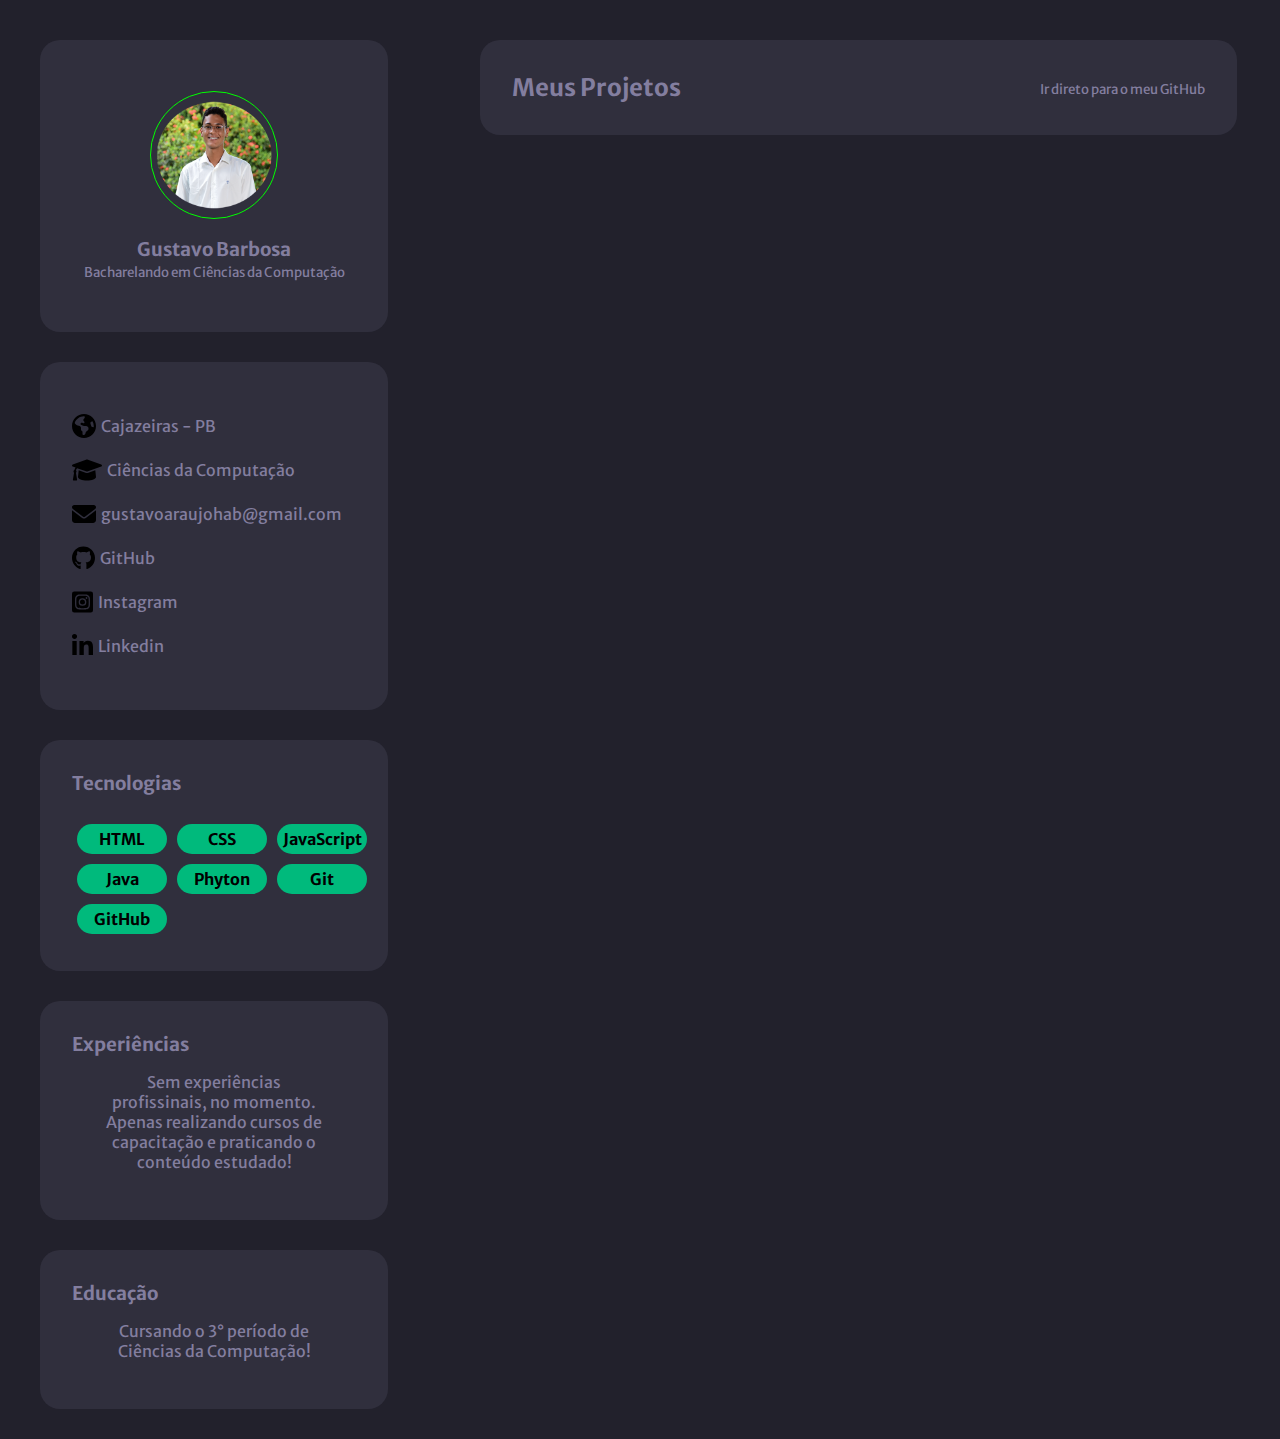
<file: index.html>
<!DOCTYPE html>
<html lang="pt-br">
<head>
    <meta charset="UTF-8">
    <meta http-equiv="X-UA-Compatible" content="IE=edge">
    <meta name="viewport" content="width=device-width, initial-scale=1.0">
    <link rel="stylesheet" href="style.css">
    <title>Meu Portfolio - Gustavo</title>
</head>
<body>
    <main>
        <aside class="informacoes">
            <div class="perfil cards">
                <img src="assets/images/foto-perfil.png" alt="Foto de peril do criador da página, jovem negro, vestido com uma camisa branca">
                <div class="perfil-text">
                    <h3>Gustavo Barbosa</h3>
                    <small>Bacharelando em Ciências da Computação</small>
                </div>
            </div>
            <div class="contato cards">
                <ul>
                    <li>
                        <img src="assets/images/earth-americas-solid.svg" alt=""> Cajazeiras - PB
                    </li>
                    <li>
                        <img src="assets/images/graduation-cap-solid.svg" alt=""> Ciências da Computação
                    </li>
                    <li>
                        <img src="assets/images/envelope-solid.svg" alt="">gustavoaraujohab@gmail.com
                    </li>
                    <li class="links">
                        <a href="https://github.com/gustavbarbosaa" target="_blank">
                            <img src="assets/images/github-brands.svg" alt="">GitHub
                        </a>
                    </li>
                    <li class="links">
                        <a href="https://www.instagram.com/gustavbarbosaa/" target="_blank">
                            <img src="assets/images/instagram-square-brands.svg" alt="">Instagram
                        </a>
                    </li>
                    <li class="links">
                        <a href="https://www.linkedin.com/in/gustavo-ara%C3%BAjo-a3a723219/" target="_blank">
                            <img src="assets/images/linkedin-in-brands.svg" alt="">Linkedin
                        </a>
                    </li>
                </ul>
            </div>
            <div class="tecnologias cards">
                <h3>Tecnologias</h3>
                <div class="tecs">
                    <p><strong>HTML</strong></p>
                    <p><strong>CSS</strong></p>
                    <p><strong>JavaScript</strong></p>
                    <p><strong>Java</strong></p>
                    <p><strong>Phyton</strong></p>
                    <p><strong>Git</strong></p>
                    <p><strong>GitHub</strong></p>
                </div>    
            </div>
            <div class="educ-exp cards">
                <h3>Experiências</h3>
                <p>Sem experiências profissinais, no momento. Apenas realizando cursos de capacitação e praticando o conteúdo estudado!</p>
            </div>
            <div class="educ-exp cards">
                <h3>Educação</h3>
                <p>Cursando o 3° período de Ciências da Computação!</p>
            </div>
        </aside>
        <article class="feitos">
            <div class="projetos">
                <h2>Meus Projetos</h2>
                <a href="https://github.com/gustavbarbosaa?tab=repositories" target="_blank"><small>Ir direto para o meu GitHub</small></a>
            </div>
            <div class="projetos-postados">
               
            </div>
        </article>
    </main>
    <script src="script.js"></script>
</body>
</html>
</file>
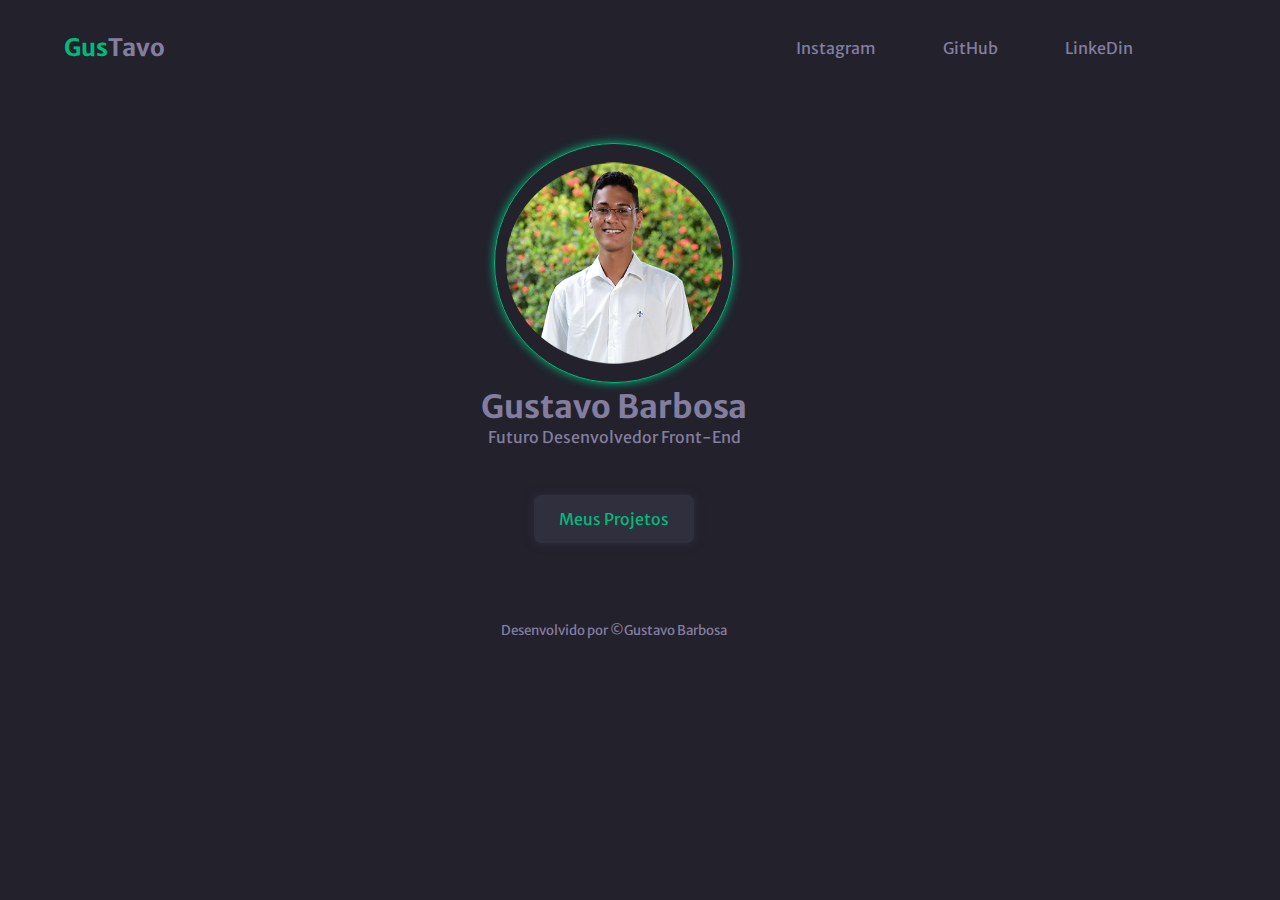
<file: init.html>
<!DOCTYPE html>
<html lang="pt-br">
<head>
    <meta charset="UTF-8">
    <meta http-equiv="X-UA-Compatible" content="IE=edge">
    <meta name="viewport" content="width=device-width, initial-scale=1.0">
    <link rel="stylesheet" href="init.css">
    <title>Meu Portfolio - Gustavo</title>
</head>
<body class="ladding">
    <header class="cabecalho">
        <h2><span>Gus</span>Tavo</h2>
        <nav class="menu-links">
            <a href="https://www.instagram.com/gustavbarbosaa/" target="_blank">Instagram</a>
            <a href="https://github.com/gustavbarbosaa" target="_blank">GitHub</a>
            <a href="https://www.linkedin.com/in/gustavo-ara%C3%BAjo-a3a723219/" target="_blank">LinkeDin</a>
        </nav>
    </header>
    <main>
        <div class="principal">
            <div class="infos">
                <img src="assets/images/foto-perfil.png" alt="foto de perfil do criador da página">
                <h1>Gustavo Barbosa</h1>
                <p>Futuro Desenvolvedor Front-End</p>
            </div>
            <a href="index.html" class="button">Meus Projetos</a>
        </div>
    </main>
    <footer>
        <small>Desenvolvido por ©Gustavo Barbosa</small>
    </footer>
</body>
</html>
</file>
<file: style.css>
@charset 'utf-8';
@import url('https://fonts.googleapis.com/css2?family=Merriweather+Sans:wght@400;500;700&display=swap');

:root {
    --body-bg-color: #22212C;
    --text-color: #837E9F;
    --bg-cards: #302F3D;
    --bg-techs: #00ba7c;
}

html {
    font-family: 'Merriweather Sans', sans-serif;
}

*{
  margin: 0;
  padding: 0;
  box-sizing: border-box;
  outline: none;
  text-decoration: none;
}

body{
  color: var(--text-color);
  background-color: var(--body-bg-color);
  width: 96vw;
  height: 100%;
  position: relative;
}

::-webkit-scrollbar{
  width: 12px;
  background-color: var(--bg-cards);
}

::-webkit-scrollbar-thumb{
  height: 1rem;
  border-radius: 7px;
  background-color: #837E9F;
}

main{
  display: flex;
  height: 100%;
  width: 100%;
  margin: 2.5rem 2.5rem 0 2.5rem;
}

aside{
  width: 30%;
  margin-right: 3.75rem;
}

.cards{
  width: 21.75rem;
  padding: 2rem;
  margin-bottom: 1.875rem;
  border-radius: 20px;
  background-color: var(--bg-cards);
}

.perfil{
  display: flex;
  flex-direction: column;
  align-items: center;
  justify-content: space-evenly;
  width: 21.75rem;
  height: 18.25rem;
}

.perfil img{
  height: 8rem;
  border: 1px solid #00FF00;
  border-radius: 50%;
}

.perfil-text{
  text-align: center;
}

.contato{
  display: flex;
  height: 21.75rem;
  width: 21.75rem;
}

.contato ul{
  display: flex;
  flex-direction: column;
  justify-content: space-evenly;
}

.contato ul li{
  display: flex;
  align-items: center;
  gap: 5px;
  list-style: none;
}

a{
  color: var(--text-color);
}

.contato ul li a{
  display: flex;
  align-items: center;
  gap: 5px;
  color: var(--text-color);
}

.contato ul li img{
  height: 24px;
}

.links a{
  transition: ease-in-out;
  transition-duration: .3s;
}

.links a:hover{
  color: #000;
  padding: 0.5rem;
  border-radius: 27px;
  background-color: var(--bg-techs);
}

.tecnologias{
  width: 21.75rem;
}

.tecs{
  display: grid;
  grid-template-columns: 100px 100px 100px;
  margin-top: 1.5rem;
}

.tecs p{
  text-align: center;
  margin: 5px;
  padding: 5px;
  color: #000;
  border-radius: 30px;
  background-color: var(--bg-techs);
  cursor: pointer;
}

.educ-exp p{
  text-align: center;
  margin: 1rem 2rem;
}

article{
  width: 80%;
  margin: 0 2rem;
}

.projetos{
  display: flex;
  justify-content: space-between;
  align-items: center;
  padding: 2rem;
  border-radius: 20px;
  background-color: var(--bg-cards);
}

.projetos a{
  color: var(--text-color);
}

.projetos-postados{
  width: 100%;
  display: flex;
  justify-content: space-between;
  flex-wrap: wrap;
  cursor: pointer;
}

.card-projetos{
  display: flex;
  align-items: center;
  justify-content: space-between;
  width: 23rem;
  height: 12rem;
  margin: 0.5rem 0;
  border-radius: 20px;
  overflow: hidden;
  background-color: var(--bg-cards);
  transition: ease-in-out .3s;
}

.card-projetos:hover{
  transform: scale(1.1);
}

.conteudo-card-projeto{
  display: flex;
  flex-direction: column;
  justify-content: space-between;
  margin: 2rem;
}

.text-folder{
  display: flex;
  gap: 0.5rem;
  margin-bottom: 1rem;
}

.git{
  display: flex;
  justify-content: space-between;
  align-items: center;
  margin-top: 3rem;
}

.dados{
  display: flex;
  align-items: center;
  gap: 4px;
}

.linguagens{
  display: flex;
  align-items: center;
  gap: 1rem;
}

.linguagens img{
  height: 25px;
}

footer{
  position: absolute;
  bottom: 0;
  left: 50%;
  transform: translate(-50%);
}

@media(max-width: 1260px) {
  .projetos-postados{
    width: 100%;
    display: grid;
    grid-template-columns: 100%;
    cursor: pointer;
  }

  .card-projetos{
    width: 100%;
  }
}

@media(max-width: 975px) {

  body{
    overflow-x: hidden;
    height: 100%;
  }

  aside{
    display: grid;
    grid-template-columns: 400px 400px;
  }

  main{
    display: flex;
    flex-direction: column;
  }

  .projetos-postados{
    width: 100%;
    display: grid;
    grid-template-columns: 100%;
    cursor: pointer;
  }

  .card-projetos{
    width: 100%;
  }

  footer{
    bottom: -30px;
  }

}

@media(max-width: 820px) {

  body{
    overflow-x: hidden;
    height: 100%;
  }

  main{
    height: 100%;
    margin: 2rem 0;
  }

  aside{
    display: flex;
    flex-direction: column;
    align-items: center;
    margin: 0;
    padding: 0;    
    width: 100%;
  }

  article{
    display: block;
    margin: auto;
  }

  footer{
    bottom: -1.875rem;
  }
}
</file>
<file: init.css>
@charset 'utf-8';
@import url('https://fonts.googleapis.com/css2?family=Merriweather+Sans:wght@400;500;700&display=swap');

:root {
    --body-bg-color: #22212C;
    --text-color: #837E9F;
    --bg-cards: #302F3D;
    --bg-techs: #00ba7c;
}

html {
    font-family: 'Merriweather Sans', sans-serif;
}

*{
  margin: 0;
  padding: 0;
  box-sizing: border-box;
  outline: none;
  text-decoration: none;
}

body{
    color: var(--text-color);
    background-color: var(--body-bg-color);
    width: 96vw;
    height: 95vh;
}

.cabecalho{
    display: flex;
    align-items: center;
    justify-content: space-between;
    margin: 2rem 4rem;
}

.cabecalho span{
    color: var(--bg-techs);
}

.cabecalho nav{
    display: inline;
}

.cabecalho nav a{
    margin: 2rem;
    color: var(--text-color);
    transition: ease-in-out;
    transition-duration: .3s;
}

.cabecalho nav a:hover{
    color: var(--bg-techs);
    padding: 0.5rem;
    border-radius: 7px;
    background-color: var(--bg-cards);
}

.principal{
    display: flex;
    flex-direction: column;
    align-items: center;
    text-align: center;
    margin-top: 5rem;
}

.principal img{
    height: 15rem;
    border-radius: 50%;
    border: 1px solid #00ba7c;
    box-shadow: 0 0 10px #00ba7c;
}

.button{
    line-height: 3rem;
    margin-top: 3rem;
    color: var(--bg-techs);
    height: 3rem;
    width: 10rem;
    transition: ease-in-out;
    transition-duration: .3s;
    border-radius: 7px;
    box-shadow: 0 0 10px #302F3D;
    background-color: var(--bg-cards);
}

.button:hover{
    box-shadow: 0 0 30px #302F3D, 0 0 60px #302F3D, 0 0 100px #302F3D;
}

footer{
    height: 5rem;
    display: flex;
    align-items: flex-end;
    justify-content: center;
    margin-top: 1rem;
}

@media(max-width: 550px) {
    .cabecalho{
        display: flex;
        flex-direction: column;
    }

    .cabecalho nav{
        display: flex;
        justify-content: space-around;
        margin: 0.4rem;
    }

    .principal{
        margin-top: 0;
    }

    footer{
        height: 2rem;
        margin-top: 0;
    }
}
</file>
